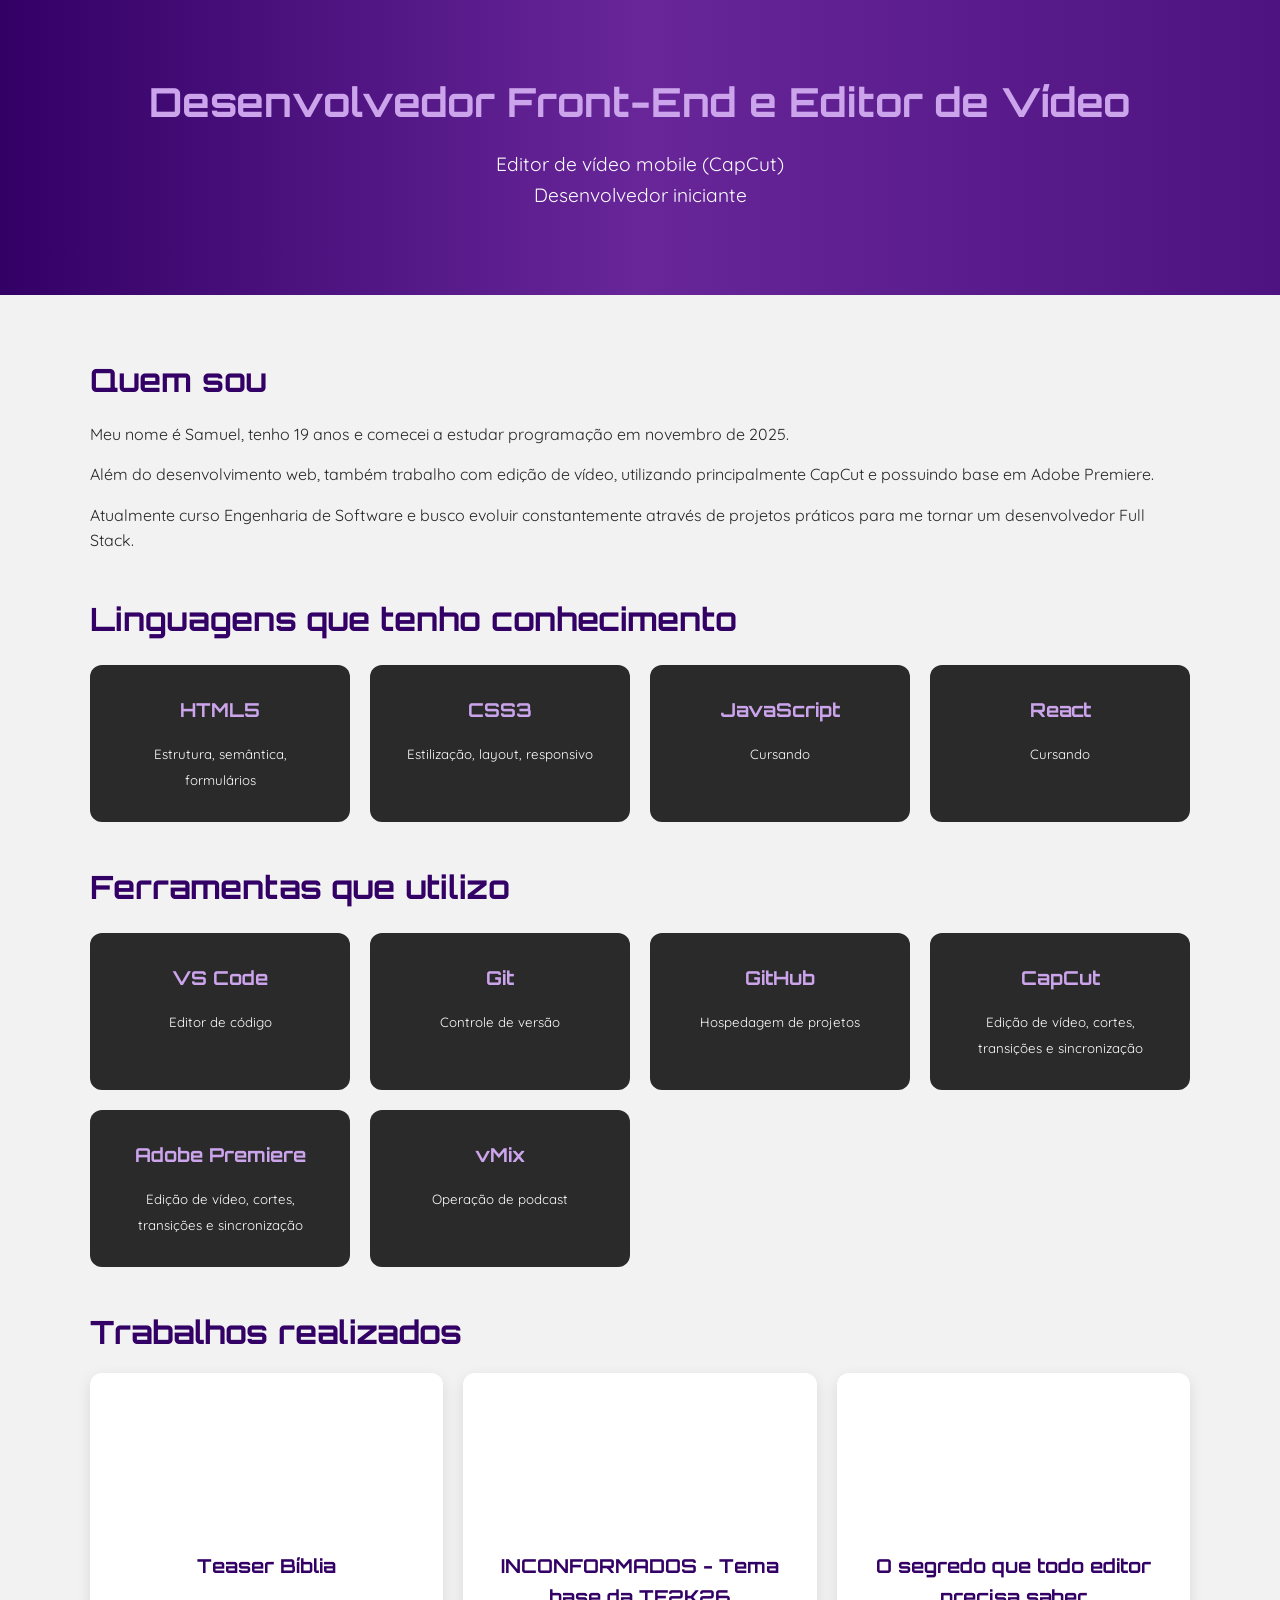
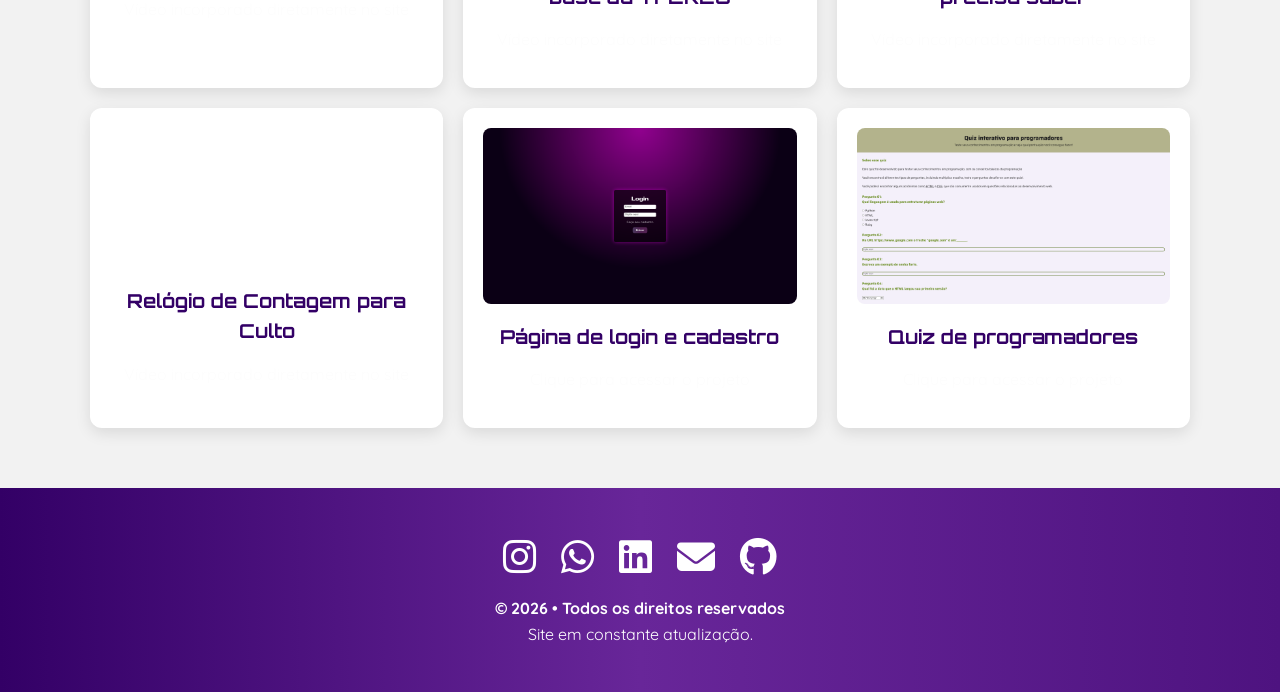
<file: index.html>
<!DOCTYPE html>
<html lang="pt-BR">

<head>

  <meta charset="UTF-8">
  <meta name="viewport" content="width=device-width, initial-scale=1.0">

  <title>Samuel - Editor de Vídeo e Desenvolvedor</title>

  <link rel="stylesheet" href="style.css">

  <!-- SEO -->
  <meta name="google-site-verification" content="mKZJciLzi_t4lyTgYU8dnQu9dp5ZNDpNaPsNgbDYvko">
  <meta name="description" content="Portfólio de Samuel com projetos de sites e edição de vídeo">
  <meta name="author" content="Samuel">
  <meta name="keywords" content="editor de video, programador iniciante, html css, portfolio samuel">
  <link rel="icon" href="img/favicon.png">
  <meta name="robots" content="index, follow">

  <!-- PREVIEW DO SITE -->
  <meta property="og:title" content="Samuel - Editor de Vídeo e Desenvolvedor">
  <meta property="og:description" content="Veja meus projetos de sites e edição de vídeo">
  <meta property="og:image"
    content="https://samueldaguiar91-hub.github.io/Portifolio-editor-programador/img/preview.png">
  <meta property="og:url" content="https://samueldaguiar91-hub.github.io/Portifolio-editor-programador/">
  <meta property="og:site_name" content="Portfólio Samuel">
  <meta property="og:type" content="website">

  <!-- FONT AWESOME -->
  <link rel="stylesheet" href="https://cdnjs.cloudflare.com/ajax/libs/font-awesome/6.5.0/css/all.min.css">

</head>

<body>

  <!-- ANIMAÇÃO SITE -->
  <div class="fade-up">

    <!-- HEADER -->
    <header>
      <div class="container">
        <h1>Desenvolvedor Front-End e Editor de Vídeo</h1>
        <p>Editor de vídeo mobile (CapCut)<br>Desenvolvedor iniciante</p>
      </div>
    </header>

    <!-- MAIN -->
    <main class="container">

      <!-- SOBRE -->
      <section id="s-about">
        <h2>Quem sou</h2>

        <p>Meu nome é Samuel, tenho 19 anos e comecei a estudar programação em novembro de 2025.</p>

        <p>Além do desenvolvimento web, também trabalho com edição de vídeo, utilizando principalmente CapCut e
          possuindo base em Adobe Premiere.</p>

        <p>Atualmente curso Engenharia de Software e busco evoluir constantemente através de projetos práticos para me
          tornar um desenvolvedor Full Stack.</p>
      </section>

      <!-- SKILLS -->
      <section id="skills">
        <h2>Linguagens que tenho conhecimento</h2>

        <div class="skills-grid">

          <div class="flexbox">
            <h3>HTML5</h3>
            <small>Estrutura, semântica, formulários</small><br>
          </div>

          <div class="flexbox">
            <h3>CSS3</h3>
            <small>Estilização, layout, responsivo</small><br>
          </div>

          <div class="flexbox">
            <h3>JavaScript</h3>
            <small>Cursando</small><br>
          </div>

          <div class="flexbox">
            <h3>React</h3>
            <small>Cursando</small><br>
          </div>

        </div>
      </section>

      <!-- FERRAMENTAS -->
      <section id="tools">
        <h2>Ferramentas que utilizo</h2>

        <div class="tools-grid">

          <div class="flexbox">
            <h3>VS Code</h3>
            <small>Editor de código</small><br>
          </div>

          <div class="flexbox">
            <h3>Git</h3>
            <small>Controle de versão</small><br>
          </div>

          <div class="flexbox">
            <h3>GitHub</h3>
            <small>Hospedagem de projetos</small><br>
          </div>

          <div class="flexbox">
            <h3>CapCut</h3>
            <small>Edição de vídeo, cortes, transições e sincronização</small><br>
          </div>

          <div class="flexbox">
            <h3>Adobe Premiere</h3>
            <small>Edição de vídeo, cortes, transições e sincronização</small><br>
          </div>

          <div class="flexbox">
            <h3>vMix</h3>
            <small>Operação de podcast</small><br>
          </div>

        </div>
      </section>

      <!-- TRABALHOS -->
      <h2>Trabalhos realizados</h2>

      <section id="trabalhos" class="trabalhos">

        <!-- VÍDEO 1 - TEASER BÍBLIA -->
        <div class="trabalho-box video-box projeto fade-in">

          <iframe
            src="https://www.youtube.com/embed/zirrbhHIL6I"
            title="Teaser Bíblia"
            frameborder="0"
            loading="lazy"
            allow="accelerometer; autoplay; clipboard-write; encrypted-media; gyroscope; picture-in-picture; web-share"
            referrerpolicy="strict-origin-when-cross-origin"
            allowfullscreen>
          </iframe>

          <h3>Teaser Bíblia</h3>
          <p>Vídeo incorporado diretamente no site</p>

        </div>

        <!-- VÍDEO 2 - INCONFORMADOS -->
        <div class="trabalho-box video-box projeto fade-in">

          <iframe
            src="https://www.youtube.com/embed/-TRRTzD_WT4"
            title="INCONFORMADOS - Tema base da TF2K26"
            frameborder="0"
            loading="lazy"
            allow="accelerometer; autoplay; clipboard-write; encrypted-media; gyroscope; picture-in-picture; web-share"
            referrerpolicy="strict-origin-when-cross-origin"
            allowfullscreen>
          </iframe>

          <h3>INCONFORMADOS - Tema base da TF2K26</h3>
          <p>Vídeo incorporado diretamente no site</p>

        </div>

        <!-- VÍDEO 3 - SEGREDO DO EDITOR -->
        <div class="trabalho-box video-box projeto fade-in">

          <iframe
            src="https://www.youtube.com/embed/uwA20--atsQ"
            title="O segredo que todo editor precisa saber"
            frameborder="0"
            loading="lazy"
            allow="accelerometer; autoplay; clipboard-write; encrypted-media; gyroscope; picture-in-picture; web-share"
            referrerpolicy="strict-origin-when-cross-origin"
            allowfullscreen>
          </iframe>

          <h3>O segredo que todo editor precisa saber</h3>
          <p>Vídeo incorporado diretamente no site</p>

        </div>

        <!-- VÍDEO 4 - RELÓGIO -->
        <div class="trabalho-box video-box projeto fade-in">

          <iframe
            src="https://www.youtube.com/embed/biQzkJEV1nM"
            title="Relógio de Contagem para Culto"
            frameborder="0"
            loading="lazy"
            allow="accelerometer; autoplay; clipboard-write; encrypted-media; gyroscope; picture-in-picture; web-share"
            referrerpolicy="strict-origin-when-cross-origin"
            allowfullscreen>
          </iframe>

          <h3>Relógio de Contagem para Culto</h3>
          <p>Vídeo incorporado diretamente no site</p>

        </div>

        <!-- PROJETO 1 - LOGIN -->
        <a
          href="https://samueldaguiar91-hub.github.io/Site-login-/"
          target="_blank"
          rel="noopener noreferrer"
          class="trabalho-box site-box projeto fade-in">

          <img src="img/pagina_de_login.png" alt="Preview do Site Exemplo 2">

          <h3>Página de login e cadastro</h3>
          <p>Clique para acessar o projeto</p>

        </a>

        <!-- PROJETO 2 - QUIZ -->
        <a
          href="https://samueldaguiar91-hub.github.io/Quiz-para-programadores/"
          target="_blank"
          rel="noopener noreferrer"
          class="trabalho-box site-box projeto fade-in">

          <img src="img/quiz_programadores.png" alt="Preview do Site Exemplo 1">

          <h3>Quiz de programadores</h3>
          <p>Clique para acessar o projeto</p>

        </a>

      </section>

    </main>

  </div>

  <!-- FOOTER -->
  <footer>

    <div class="dock">

      <a href="https://instagram.com/aguiar._.s"
        target="_blank" rel="noopener noreferrer" class="icon">
        <i class="fab fa-instagram"></i>
        <span>Instagram</span>
      </a>

      <a href="https://wa.me/5592993466386"
        target="_blank" rel="noopener noreferrer" class="icon">
        <i class="fab fa-whatsapp"></i>
        <span>WhatsApp</span>
      </a>

      <a href="https://www.linkedin.com/in/samuel-aguiar-99b0a62b3?utm_source=share_via&utm_content=profile&utm_medium=member_android"
        target="_blank" rel="noopener noreferrer" class="icon">
        <i class="fab fa-linkedin"></i>
        <span>LinkedIn</span>
      </a>

      <a href="mailto:saamuel.aguiaar@gmail.com" class="icon">
        <i class="fas fa-envelope"></i>
        <span>Email</span>
      </a>

      <a href="https://github.com/samueldaguiar91-hub"
        target="_blank" rel="noopener noreferrer" class="icon">
        <i class="fab fa-github"></i>
        <span>GitHub</span>
      </a>

    </div>

    <h4>&copy; 2026 • Todos os direitos reservados</h4>
    <p>Site em constante atualização.</p>

  </footer>

</body>

</html>
</file>
<file: style.css>
/* ===== FONTS ===== */
@import url('https://fonts.googleapis.com/css2?family=Orbitron:wght@400;700;900&family=Quicksand:wght@300;400;500;700&display=swap');

/* ===== GLOBAL ===== */
*{
  margin:0;
  padding:0;
  box-sizing:border-box;
}

body{
  font-family:"Quicksand", sans-serif;
  background:#f2f2f2;
  color:#262626;
  line-height:1.6;
}

a{
  text-decoration:none;
  color:inherit;
}

.container{
  width:90%;
  max-width:1100px;
  margin:auto;
  padding:20px 0;
}

/* ===== TITLES ===== */

h1,h2,h3{
  font-family:"Orbitron", sans-serif;
  font-weight:700;
  margin-bottom:15px;
}

h1{
  font-size:2.5rem;
  color:#cba4ec;
}

h2{
  font-size:2rem;
  color:#330066;
  margin-top:40px;
}

h3{
  font-size:1.2rem;
  color:#330066;
}

.trabalhos p{
font-size:1rem;
  color:lab(99.31% 0.01 -0.01);

}

.flexbox h3{
  color:#cba4ec;
}

p{
  font-size:1rem;
  margin-bottom:15px;
}

/* ===== HEADER ===== */

header{
  background:linear-gradient(to right,#330066,#682699,#4e1380);
  color:#fff;
  text-align:center;
  padding:50px 20px;
}

header p{
  font-size:1.2rem;
  margin-top:10px;
}

/* ===== SKILLS ===== */

.skills-grid{
  display:grid;
  grid-template-columns:repeat(auto-fit, minmax(250px, 1fr));
  gap:20px;
  margin-top:20px;
}

.flexbox{
  background:#2a2a2a;
  color:#fff;
  padding:30px;
  border-radius:12px;
  transition:0.3s;
  text-align:center;
}

.flexbox:hover{
  transform:translateY(-5px);
  box-shadow:0 10px 20px rgba(0,0,0,0.3);
}

progress{
  width:100%;
  height:12px;
  border-radius:6px;
  overflow:hidden;
  margin-top:10px;
}

progress::-webkit-progress-bar{
  background:#555;
}

progress::-webkit-progress-value{
  background:#4e1380;
  transition:width 1s ease-in-out;
}

/*=== ferramneatas ===*/

.tools-grid{
  display:grid;
  grid-template-columns:repeat(auto-fit, minmax(250px, 1fr));
  gap:20px;
  margin-top:20px;
}

/* ===== TRABALHOS ===== */

.trabalhos{
  display:grid;
  grid-template-columns:repeat(3,1fr);
  gap:20px;
}

.trabalho-box{
  display:block;
  text-decoration:none;
  background:#ffffff;
  padding:20px;
  border-radius:12px;
  box-shadow:0 5px 15px rgba(0,0,0,0.1);
  text-align:center;
  transition:0.3s;
  color:#262626;
}

.trabalho-box img{
  width:100%;
  border-radius:8px;
  margin-bottom:10px;
}

.trabalho-box:hover{
  transform:translateY(-5px);
  box-shadow:0 15px 30px rgba(0,0,0,0.3);
  background:#010101;
  color:#f9f4f4;
}


/* ===== VIDEO ===== */

.video-box{
  background:#ffffff;
  padding:20px;
  border-radius:12px;
  box-shadow:0 5px 15px rgba(0,0,0,0.1);
  transition:0.3s;
}

.video-box:hover{
  transform:translateY(-5px);
  box-shadow:0 15px 30px rgba(0,0,0,0.3);
}



/* ===== FOOTER ===== */

footer{
  background:linear-gradient(to right,#330066,#682699,#4e1380);
  color:#fff;
  text-align:center;
  padding:30px 20px;
  margin-top:40px;
}

footer div{
  display:flex;
  justify-content:center;
  flex-wrap:wrap;
  gap:20px;
  margin-bottom:15px;
}

footer img{
  width:24px;
  height:24px;
  vertical-align:middle;
  margin-right:8px;
}

footer a{
  color:#fff;
  font-weight:500;
}



/* ===== RESPONSIVE ===== */

@media(max-width:900px){
  .trabalhos{
    grid-template-columns:repeat(2,1fr);
  }
}

@media(max-width:600px){

  header h1{
    font-size:2rem;
  }

  h2{
    font-size:1.5rem;
  }

  .skills-grid{
    grid-template-columns:1fr;
  }

  .trabalhos{
    grid-template-columns:1fr;
  }
}

/* ===== ANIMAÇÃO ===== */

.fade-in{
  animation:aparecer 1s ease-in;
  animation-fill-mode:both;
}

@keyframes aparecer{
  from{
    opacity:0;
    transform:translateY(20px);
  }
  to{
    opacity:1;
    transform:translateY(0);
  }
}

/* ===== ANIMAÇÃO DOS PROJETOS ===== */

.projeto:nth-child(1){animation-delay:0.2s;}
.projeto:nth-child(2){animation-delay:0.4s;}
.projeto:nth-child(3){animation-delay:0.6s;}
.projeto:nth-child(4){animation-delay:0.8s;}
.projeto:nth-child(5){animation-delay:1s;}

.projeto:nth-child(6){animation-delay:1.2s;}



/* ===== DOCK MODERNA ===== */

.dock{
  display:flex;
  justify-content:center;
  align-items:center;
  gap:25px;
  margin:20px 0;
  flex-wrap:wrap;
}

.icon{
  font-size:38px;
  color:white;
  cursor:pointer;
  transition:0.25s;
  display:flex;
  flex-direction:column;
  align-items:center;
  position:relative;
}

/* animação */
.icon:hover{
  transform:translateY(-15px) scale(1.7);
}

/* nome escondido */
.icon span{
  position:absolute;
  bottom:-25px;
  font-size:12px;
  opacity:0;
  transition:0.3s;
}

/* aparece no hover */
.icon:hover span{
  opacity:1;
}
</file>
